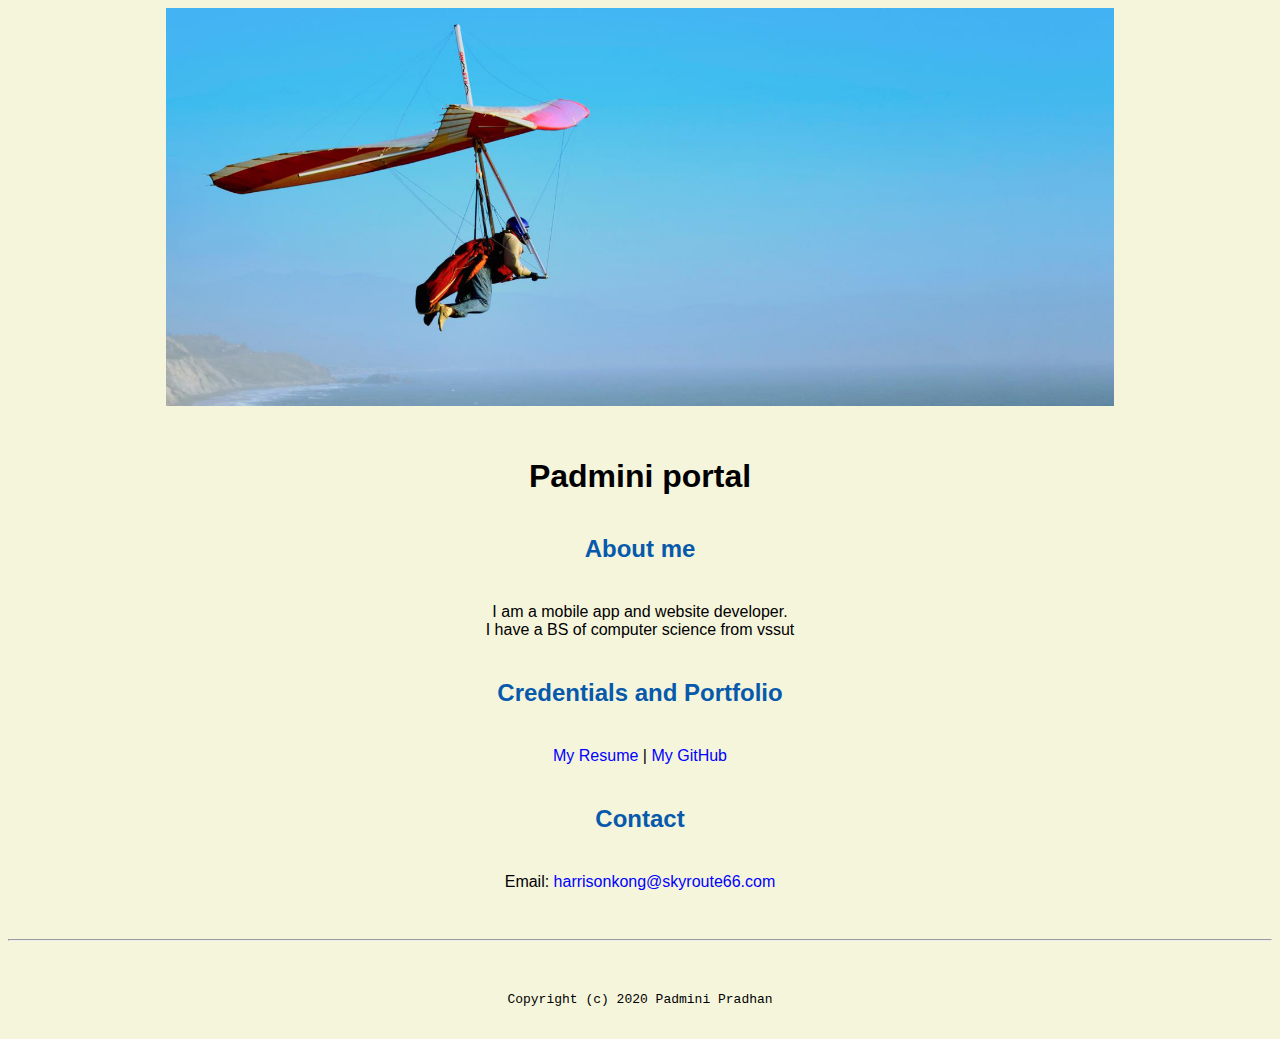
<file: index.html>
<!doctype html>

<!-- this is a comment for human! -->

<html lang="en">

  <header>
    <title>Padmini Portal</title>
    <link rel="stylesheet" href="css/master.css">
    <link rel-"FaviconIcon" href="favicon.ico" type="image/x=icon">
    <link rel="shortcut" href="favicon.ico" type="image/x-icon">
    <meta name="viewport" content="width=device-width, initial-scale=1, shrink-to-fit=no">
    <meta name="name" content="padmini portal">
    <meta name="robots" content="noindex, nofollow">
  </header>


  <body>
    <img src="images/banner.jpg" width="75%" alt="banner">
    <h1>Padmini portal</h1>
    <h2>About me</h2>
    <p> I am a mobile app and website developer.<br>
    I have a BS of computer science from vssut</p>

    <h2>Credentials and Portfolio</h2>

    <p><a href="resume.html">My Resume</a> |<a href="https://github.com/harrisonkong"> My GitHub</a></p>
    <h2>Contact</h2>

    <p>Email: <a href="mailto:harrisonkong@skyroute66.com">harrisonkong@skyroute66.com</a></p>

  </body>

  <footer>
    <hr>
    <code>Copyright (c) 2020 Padmini Pradhan</code>
  </footer>

</html>
</file>
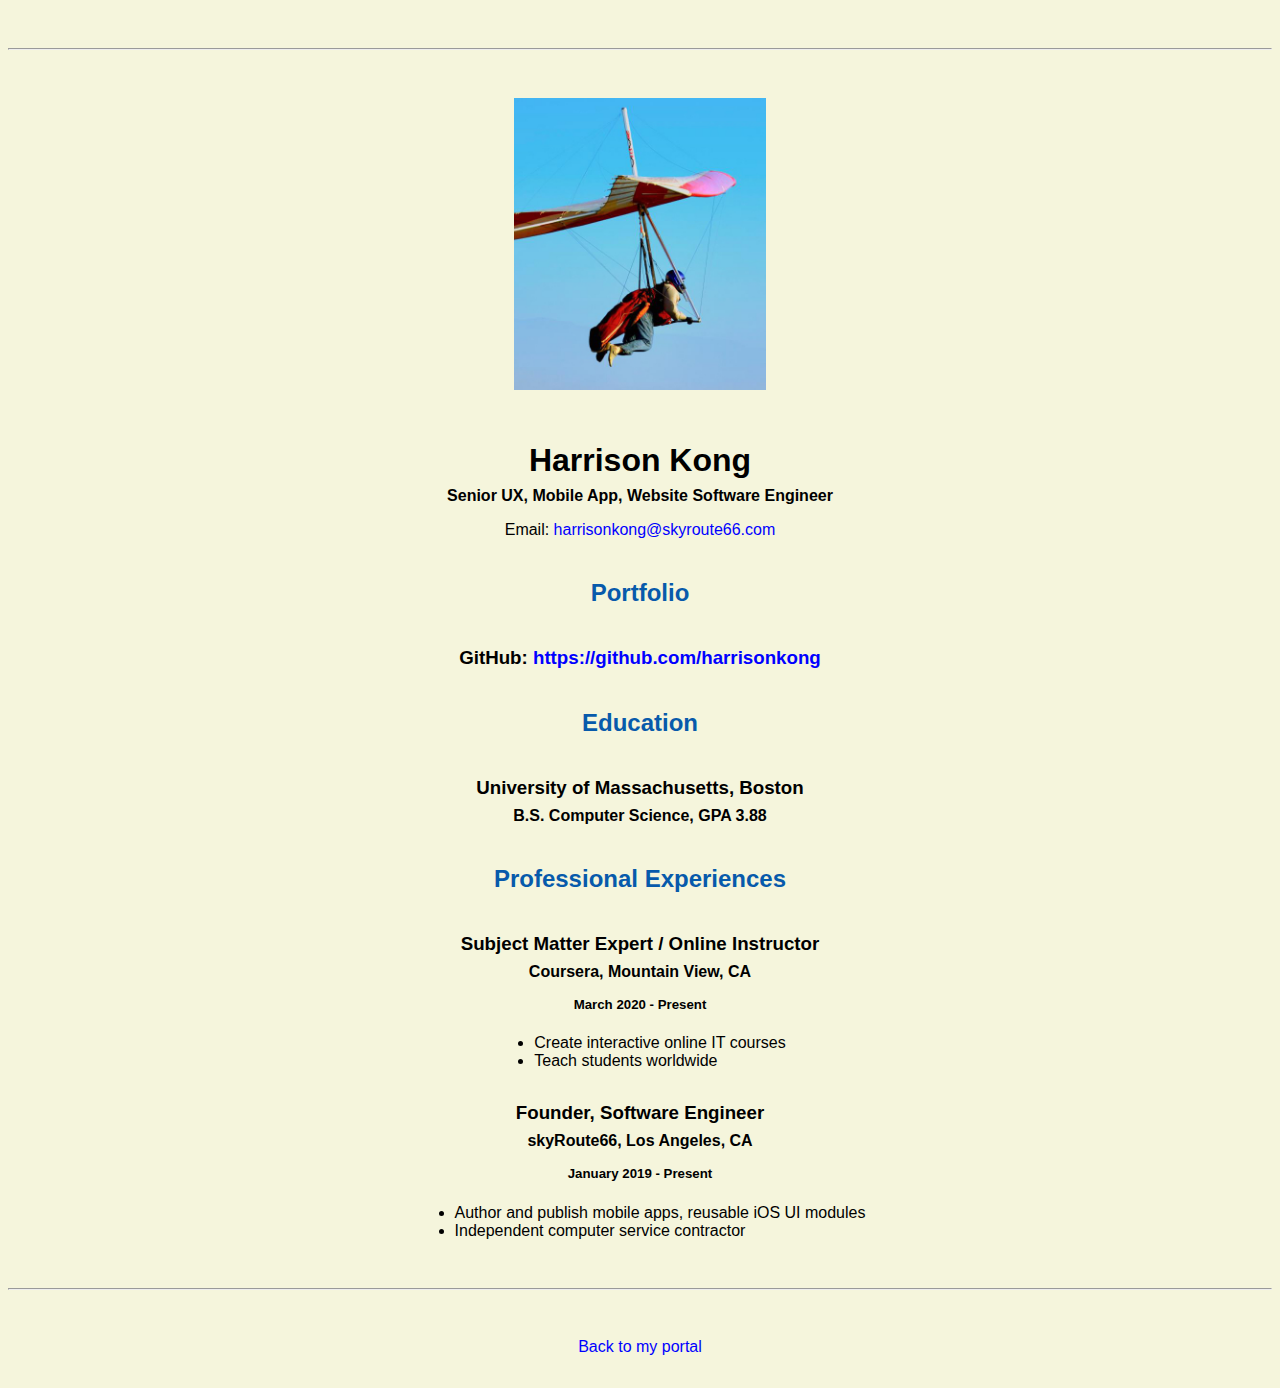
<file: resume.html>
<!doctype html>

<!-- this is a comment for human! -->

<html lang="en">

  <header>
    <title>Harrison Kong's Resume</title>
    <link rel="stylesheet" href="css/master.css">
    <link rel-"FaviconIcon" href="favicon.ico" type="image/x=icon">
    <link rel="shortcut" href="favicon.ico" type="image/x-icon">
    <meta name="viewport" content="width=device-width, initial-scale=1, shrink-to-fit=no">
    <meta name="name" content="padmini portal">
    <meta name="robots" content="noindex, nofollow">
  </header>

  <body>
    <hr>

    <img src="images/headshot.jpg" alt="Harrison Kong's headshot" width="20%">

    <h1>Harrison Kong</h1>
    <h4>Senior UX, Mobile App, Website Software Engineer</h4>

    <p>Email: <a href="mailto:harrisonkong@skyroute66.com" target="_blank">harrisonkong@skyroute66.com</a></p>
    <!-- don't post physical address, personal phone number or other personal information on the web! -->

    <h2>Portfolio</h2>
      <h3>GitHub: <a href="https://github.com/harrisonkong" target="_blank">https://github.com/harrisonkong</a></h3>

    <h2>Education</h2>

    <h3>University of Massachusetts, Boston</h3>
    <h4>B.S. Computer Science, GPA 3.88</h4>

    <h2>Professional Experiences</h2>

    <h3>Subject Matter Expert / Online Instructor</h3>
    <h4>Coursera, Mountain View, CA</h4>
    <h5>March 2020 - Present</h5>
      <ul>
        <li>Create interactive online IT courses</li>
        <li>Teach students worldwide</li>
      </ul>

    <h3>Founder, Software Engineer</h3>
    <h4>skyRoute66, Los Angeles, CA</h4>
    <h5>January 2019 - Present</h5>
      <ul>
        <li>Author and publish mobile apps, reusable iOS UI modules</li>
        <li>Independent computer service contractor</li>
      </ul>
  </body>

  <footer>
  <hr>
  <p><a href="index.html">Back to my portal</a><p>
  </footer>

</html>
</file>
<file: css/master.css>
/* Cascading stylesheet for the website */

/* Text inside these asterisks and slashes are comments for human */

  a {
    color:blue; /* set the text color to blue here */
    text-decoration: none; /* This means we do not want hyperlinks to be underlined */
  }

  a:hover {
  color:red;  /* set the text color to red here */
    text-decoration: none; /* This means we do not want hyperlinks to be underlined */
  }

  body {
    background-color:beige; /* set the background color here */
    color:black; /* set the text color to black here */
    font-family:Arial,Helvetica,sans-serif;/* set the font here */
    text-align:center; /* set the text alignment here */
   }

  footer {
    margin-top: 2rem;
    margin-bottom: 2rem;
  }

  h1 {
    margin-bottom: 0.5rem;
    margin-top: 3rem;
   }

  h2 {
    color:#075AAB; /* set the text color of to #075AAB here */
    /* set both the bottom margin and top margin to 2.5rem here */
    margin-bottom: 2.5rem;
    margin-top: 2.5rem;
   }

  h3 {
    margin-bottom: 0;
    margin-top: 2rem;
  }

  h4 {
    margin-bottom: 1rem;
    margin-top: 0.5rem;
  }

  h5 {
    margin-top: 0.5rem;
  }

  hr {
    margin-bottom: 3rem;
    margin-top: 3rem;
  }

  /* this controls how the bullet points in the resume page looks */
  ul {
    display: table;
    margin: 0 auto;
    text-align: left;
  }
</file>
